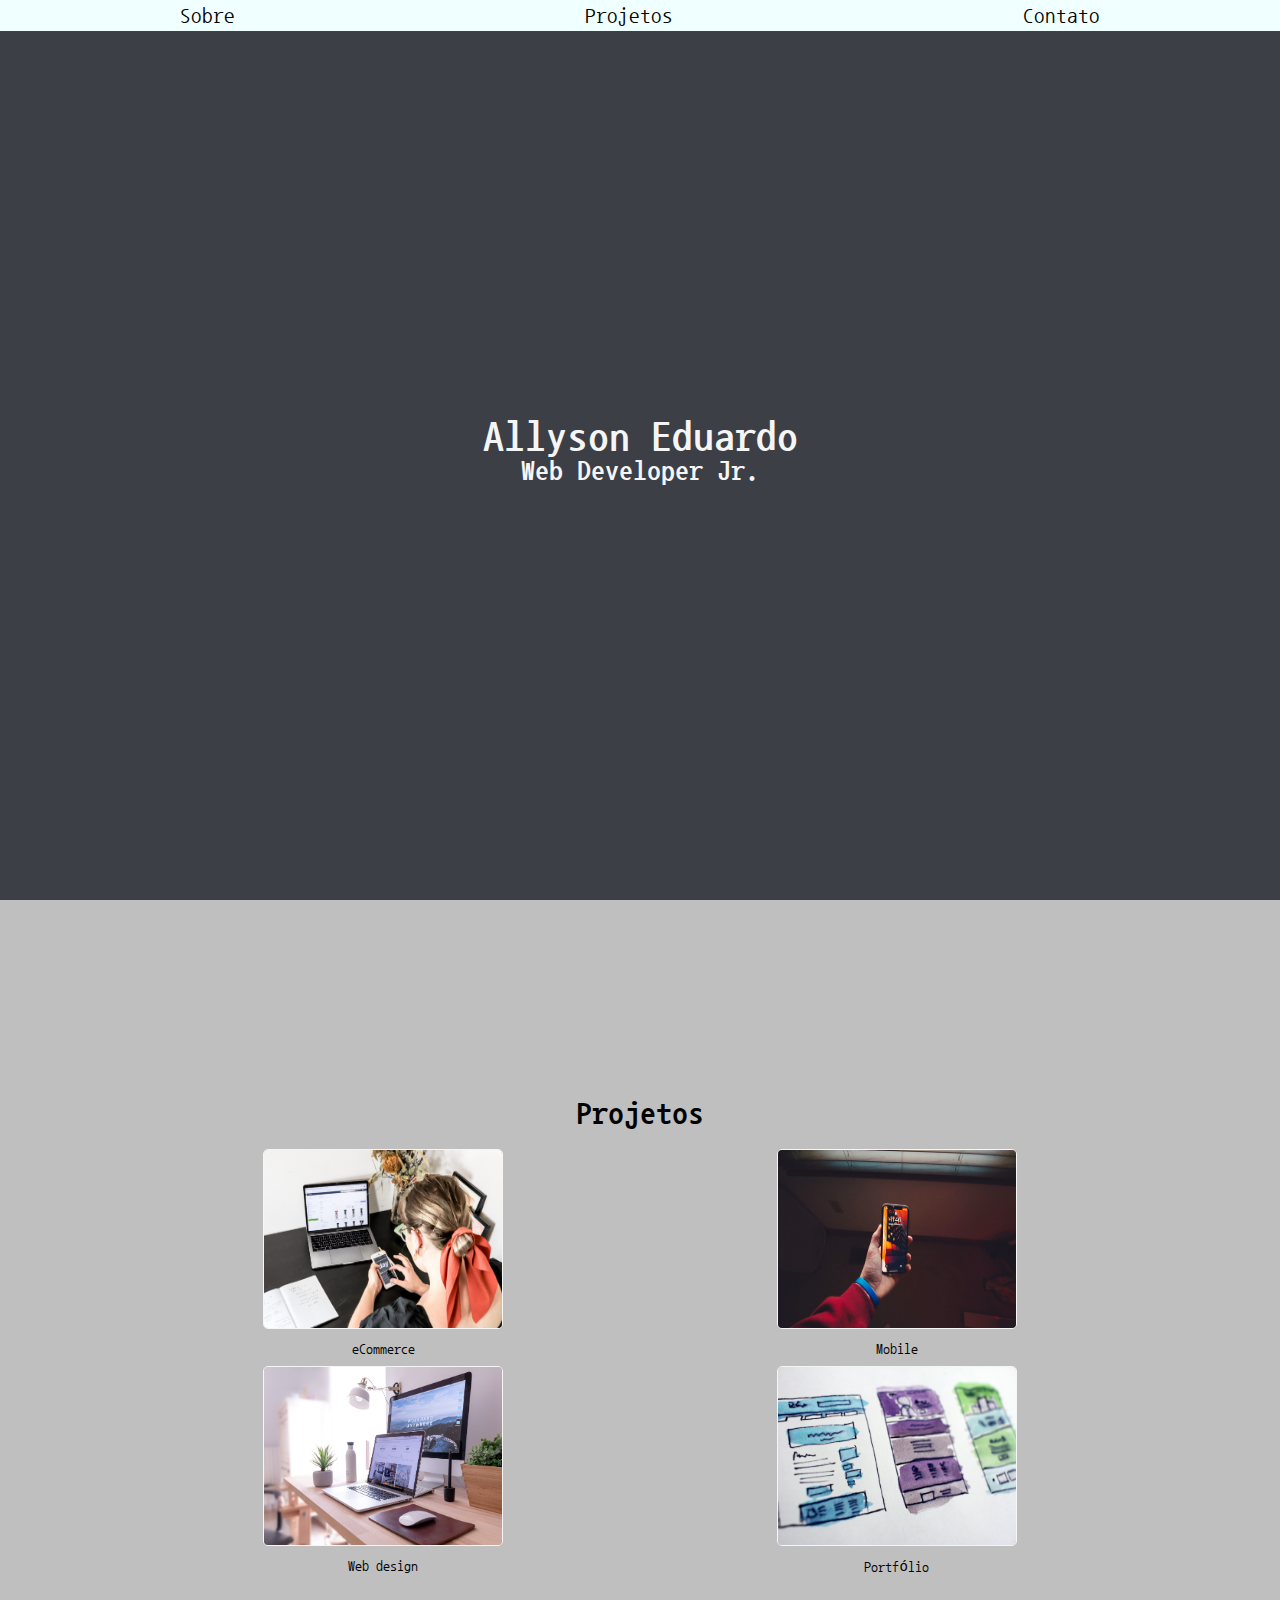
<file: contato.html>
<!DOCTYPE html>

<html>

  <head>

    <title>Allyson Eduardo</title>

    <meta charset="utf-8">

    <meta name="viewport" content="width=device-width, initial-scale=1.0">


    <link rel="stylesheet" type="text/css" href="css/style.css">

    <link href="https://fonts.googleapis.com/css2?family=Nanum+Gothic+Coding&display=swap" rel="stylesheet"> 

  </head>

  <body>

    <header>

      <nav class="menu">

        <ul>

          <li><a href="#">Sobre</a></li>

          <li><a href="#projetos">Projetos</a></li>

          <li><a href="#">Contato</a></li>

        </ul>

      </nav>

      <div>
        
      <h1 class="site-title">Allyson Eduardo</h1>

      <h2 class="site-subtitle">Web Developer Jr.</h2>

      </div>

    </header>

    <section class="portfolio" id="projetos">

      <h2><a>Projetos</a></h2>

      <div class="grid">

        <figure>

          <img class="img-portfolio" src="./img/ecommerce-creditos-s-o-c-i-a-l-c-u-t-unsplash.jpg" alt="eCommerce">

          <figcaption>eCommerce</figcaption>

        </figure>

        <figure>

          <img class="img-portfolio" src="./img/mobile-creditos-nate-grant-unsplash.jpg" alt=">Mobile">

          <figcaption>Mobile</figcaption>

        </figure>

        <figure>

          <img class="img-portfolio" src="./img/webdesign-creditos-domenico-loia-unsplash.jpg" alt="Web design">

          <figcaption>Web design</figcaption>

        </figure>

        <figure>

          <img class="img-portfolio" src="./img/projpessoais-creditos-hal-gatewood-unsplash.jpg" alt="portfolio">

          <figcaption>Portfólio</figcaption>

        </figure>

      </div>
      
    </section>

  </body>

</html>
</file>
<file: css/style.css>
/*Normalize*/

*{
  margin: 0;
  padding: 0;
  box-sizing: border-box;
}


a:link,
a:visited,
a:hover,
a:active{
  color: black;
  text-decoration: none;
}

/*Mobile and Body*/

body{
  background: url(https://w.wallhaven.cc/full/p2/wallhaven-p26kk3.jpg) no-repeat center center fixed, #3c3f46;
  font-family: 'Nanum Gothic Coding', monospace;
  font-size: 1em;
}

@media (min-width: 300px){
  body{
    font-size: 14px;
  }
 
}

@media(min-width: 500px){

  .portfolio .grid{
  display: grid;
  justify-content: space-around;
}

 .img-portfolio{
  width: 50px;
  height: 50px;
  margin: 5px;
}


/*Header of the Page*/

  header{
  height: 100vh;
  display: flex;
  justify-content: center;
  align-items: center;
}

.menu{
  position: fixed;
  background: #F0FFFF;
  width: 100vw;
  top: 0px;
}

.menu a:link, 
.menu a:visited,
.portfolio a, 
.contato h2{
  color: /*white*/black;
  opacity: 1.0;
  font-size: 1.5em;
  transition: background 0.5s, color 0.5s;
  padding: 10px 10px;
}

.menu a:hover{
  text-decoration: underline;
  background: black;
  color: white;
  border-radius: 10px;
}

.menu ul{
  list-style-type: none;
  margin: 5px;
  display: flex;
  justify-content: space-around;
}

.site-title,
.site-subtitle{
  color: whitesmoke;
  text-align: center;
}

.site-subtitle{
  font-size: 2em;
}

.site-title{
  font-size: 3em;
}

/*Parte de Portfólio*/

.contato,
.portfolio{
  background: #bfbfbf;
  text-align: center;
  align-content: space-around;
  justify-content: center;
  width: 100vw;
  min-height: calc(100vh - 20px - 1.2em);
}

.portfolio h2,
.contato h2{
  text-align: center;
  padding: 10px;
  text-decoration: none;
}

.portfolio .grid{
  display: grid;
  justify-content: space-evenly;
  grid-template-columns: 260px 260px;
}

.img-portfolio{
  width: 240px;
  height: 180px;
  margin: 10px;
  border-radius: 5px;
  border: 1px double whitesmoke;
}

.portfolio figure{
  transition: transform 0.5s;
}

.portfolio figure:hover{
transform: scale(1.2);
}

/*Contato*/

#contato{
  background:  #006666;
}

.contato a{
  font-size: 5em;
}

.contato a:hover{
  text-shadow: 0px 0px 10px whitesmoke;
}

.contato i{
transform: scale(1.2);
}

.contato i:hover{
transition: text-shadow 0.5s, transform 0.5s;
}

/*.contato a{
  color:  #bfbfbf;
  text-decoration: none;
  font-size: 2em;
  margin: 2px;
}

.contato a:hover{
  color:  #bfbfbf;
  text-decoration: none;
}

.contato a:visited,
.contato a:active{
  color:  #bfbfbf;
}*/
</file>
